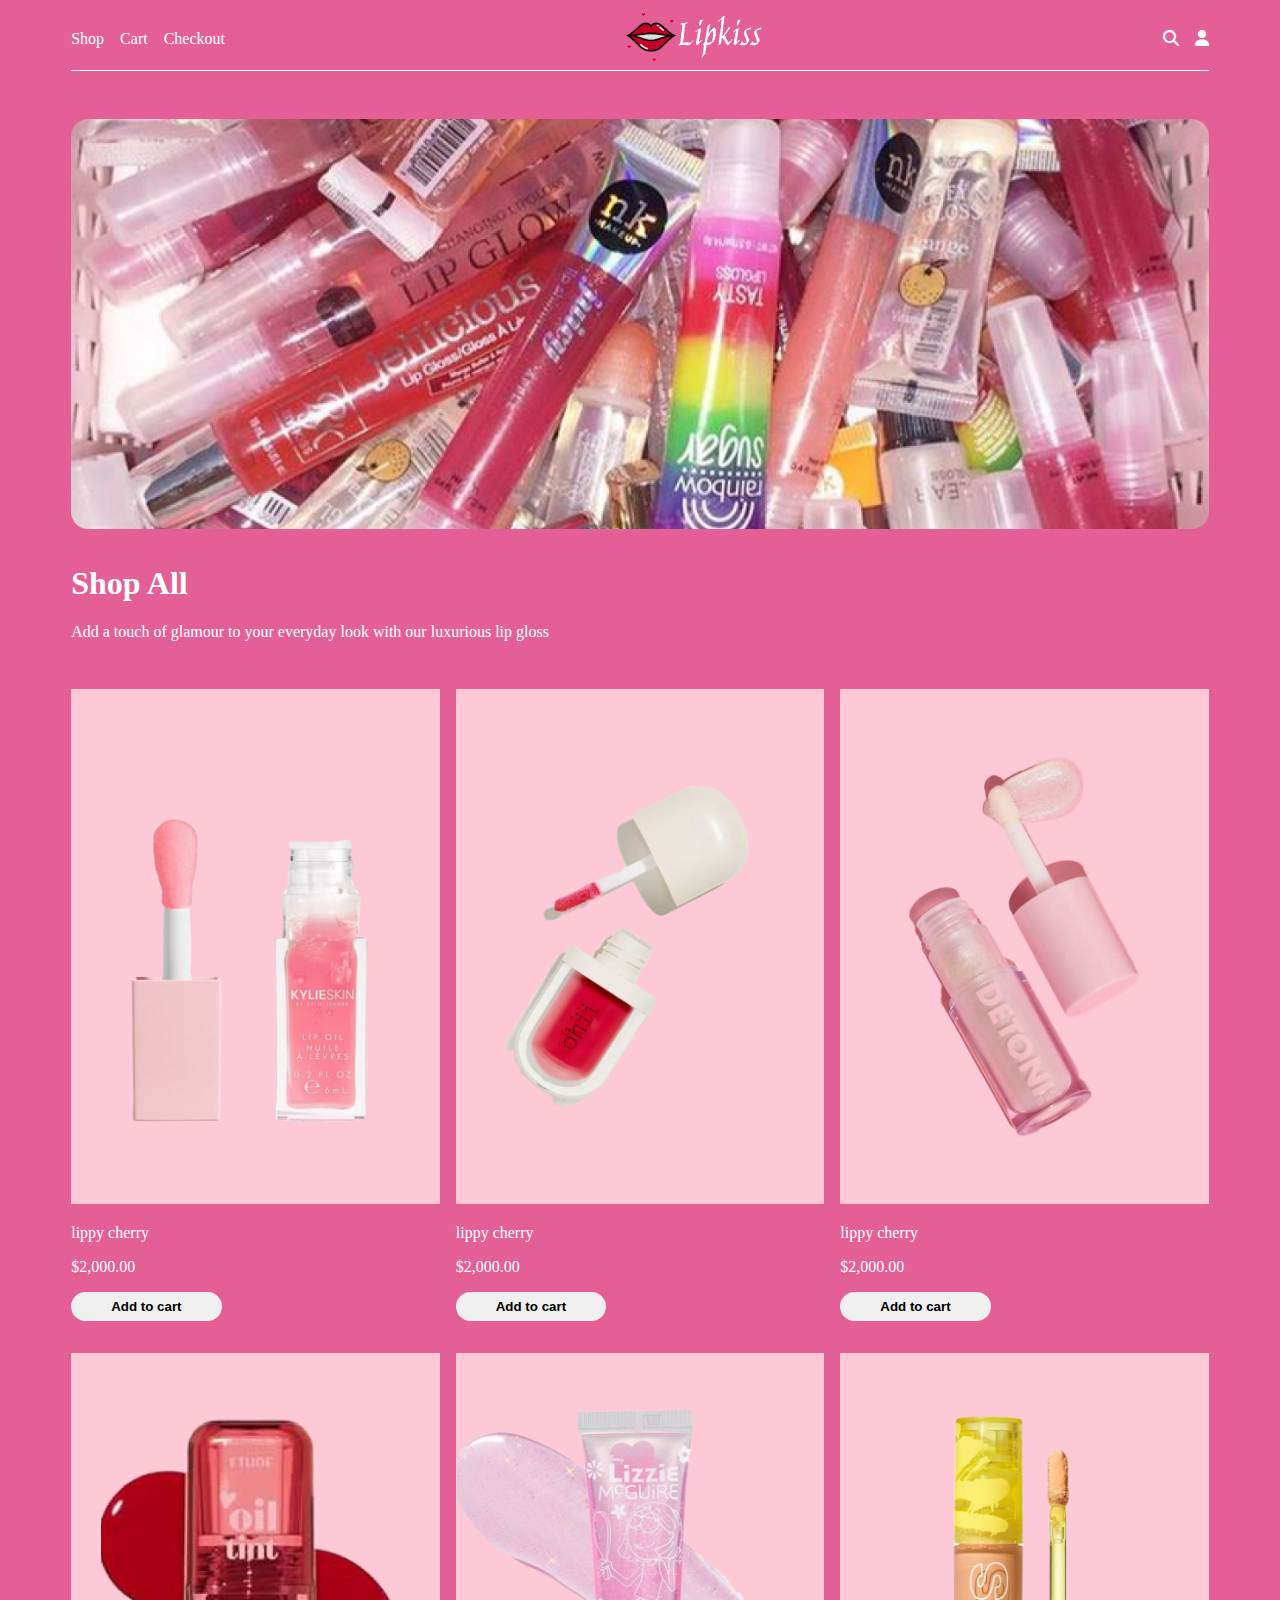
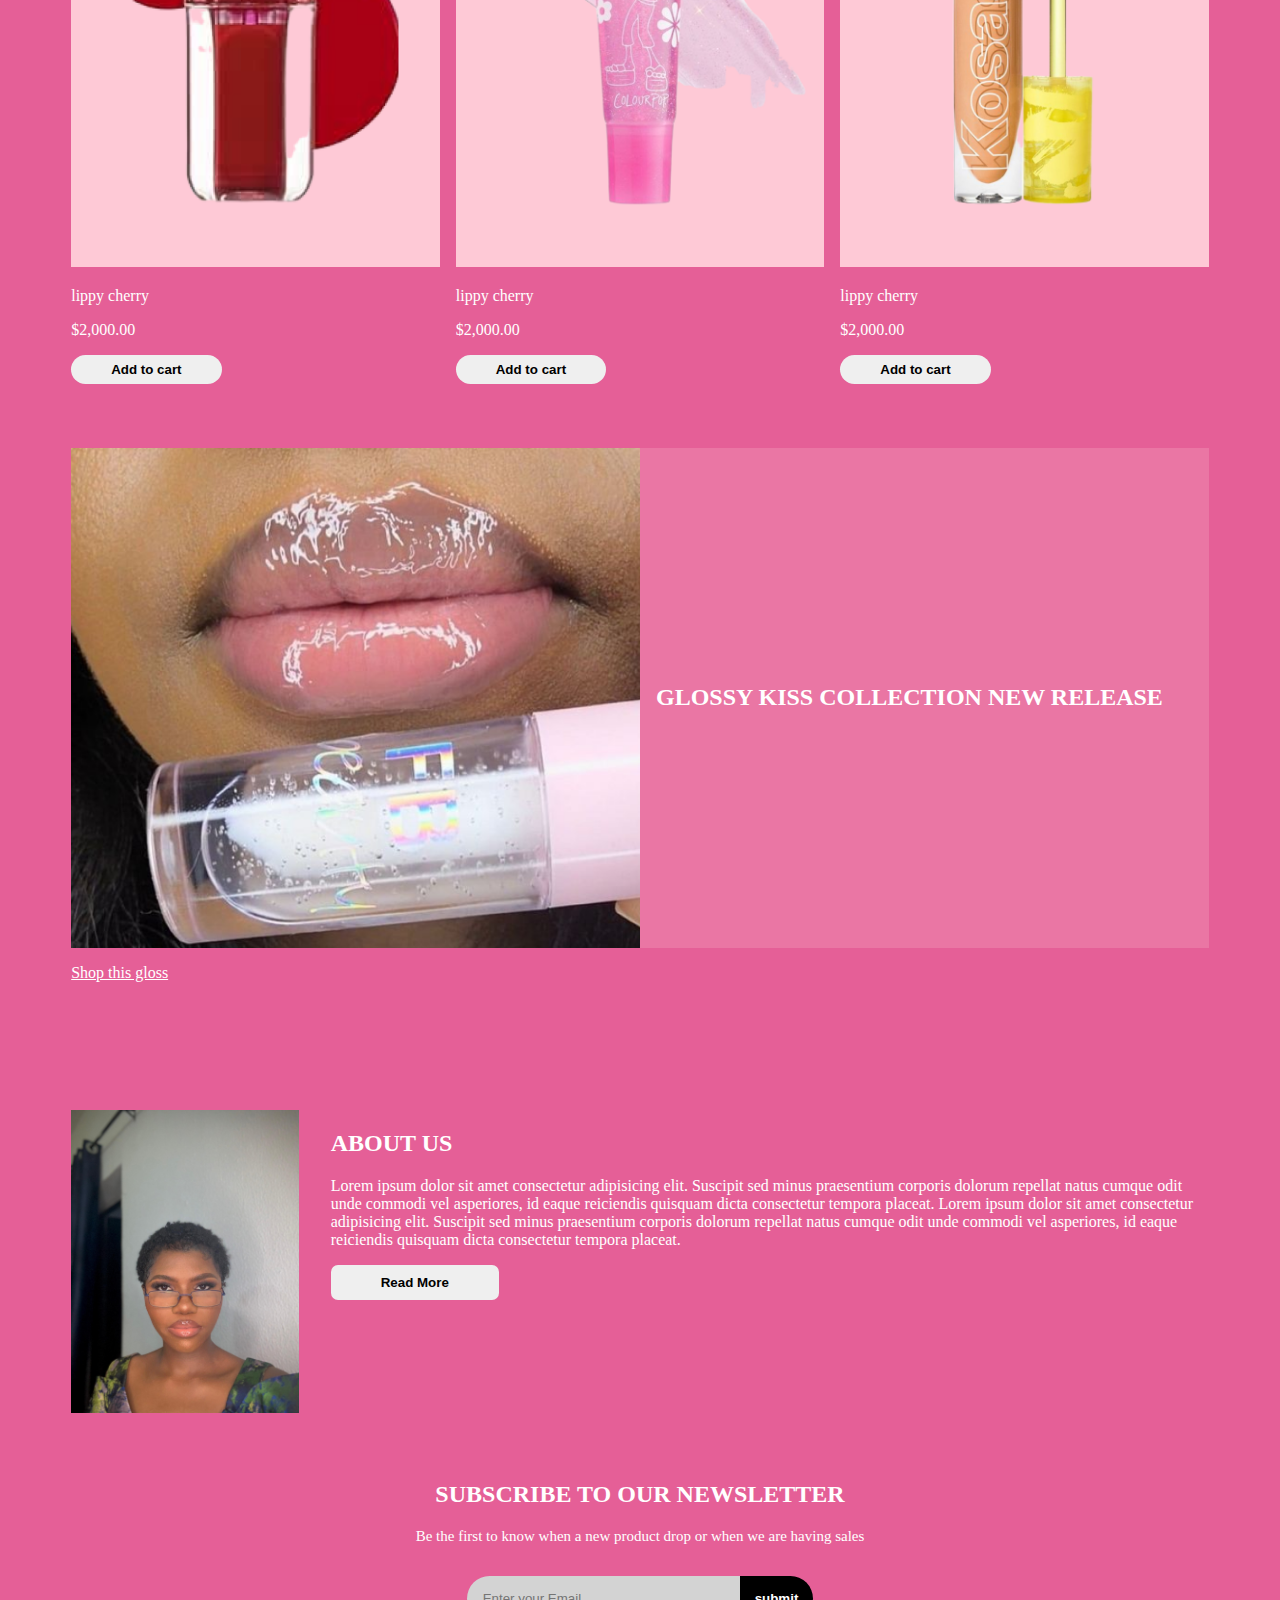
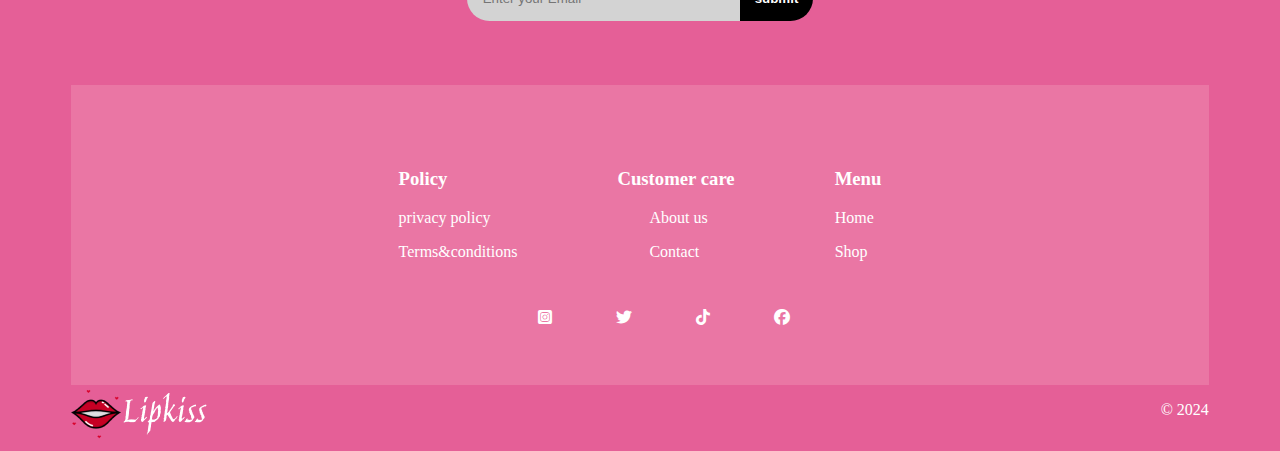
<file: index.html>
<!DOCTYPE html>
<html lang="en">
  <head>
    <meta charset="UTF-8" />
    <meta name="viewport" content="width=device-width, initial-scale=1.0" />
    <title>lipkiss website</title>
    <link rel="stylesheet" href="style.css" />
    <link
      rel="stylesheet"
      href="https://cdnjs.cloudflare.com/ajax/libs/font-awesome/6.2.0/css/all.min.css"
    />
  </head>
  <body>
    <div class="Container">
      <nav>
        <ul class="nav-link">
          <li><a href="shop.html">Shop</a></li>
          <li><a href="cart.html">Cart</a></li>
          <li><a href="checkout.html">Checkout</a></li>
        </ul>
        <div class="hamburger">
          <i class="fa-solid fa-bars"></i>
        </div>
        <a href="index.html"> <img src="./Frame 72.png" alt="" /></a>
        <div class="icon">
          <a href=""><i class="fa-solid fa-magnifying-glass"></i></a>
          <a href="login.html"><i class="fa-solid fa-user"></i></a>
        </div>
      </nav>
      <section>
        <img class="hero-image" src="./Rectangle 1.png" alt="" />
      </section>
      <section>
        <div class="hero-text">
          <h1>Shop All</h1>
          <p>
            Add a touch of glamour to your everyday look with our luxurious lip
            gloss
          </p>
        </div>
        <div class="section-image">
          <div>
            <img src="./Frame 3.png" alt="" />
            <div>
              <p>lippy cherry</p>
              <p>$2,000.00</p>
              <button>Add to cart</button>
            </div>
          </div>
          <div>
            <img src="./j9.png" alt="" width="200px" />
            <div>
              <p>lippy cherry</p>
              <p>$2,000.00</p>
              <button>Add to cart</button>
            </div>
          </div>
          <div>
            <img src="./Rectangle 4.png" alt="" width="200px" />
            <p>lippy cherry</p>
            <p>$2,000.00</p>
            <button>Add to cart</button>
          </div>
        </div>
        <div class="section-image">
          <div>
            <img src="./k0.png" alt="" width="200px" />
            <p>lippy cherry</p>
            <p>$2,000.00</p>
            <button>Add to cart</button>
          </div>
          <div>
            <img src="./ju.png" alt="" width="200px" />
            <p>lippy cherry</p>
            <p>$2,000.00</p>
            <button>Add to cart</button>
          </div>
          <div>
            <img src="./Frame 5.png" alt="" width="200px" />
            <p>lippy cherry</p>
            <p>$2,000.00</p>
            <button>Add to cart</button>
          </div>
        </div>
      </section>
      <div class="content-one">
        <section class="content">
          <div class="image">
            <div class="model-img"></div>
            <h2 class="glossy">GLOSSY KISS COLLECTION NEW RELEASE</h2>
          </div>
        </section>
        <p class="shop-gloss"><a href="./shop.html">Shop this gloss</a></p>
      </div>
      <section class="wrap">
        <div class="word">
          <!-- <div class="profile-img"></div> -->
           <img class="profile-img" src="./image.jpg" alt="" width="20%">
          <div class="word-one">
            <h2>ABOUT US</h2>
            <p class="text">
              Lorem ipsum dolor sit amet consectetur adipisicing elit. Suscipit
              sed minus praesentium corporis dolorum repellat natus cumque odit
              unde commodi vel asperiores, id eaque reiciendis quisquam dicta
              consectetur tempora placeat. Lorem ipsum dolor sit amet
              consectetur adipisicing elit. Suscipit sed minus praesentium
              corporis dolorum repellat natus cumque odit unde commodi vel
              asperiores, id eaque reiciendis quisquam dicta consectetur tempora
              placeat.
            </p>
            <button class="button">Read More</button>
          </div>
        </div>
      </section>
      <section class="newsletters">
        <h2 class="newsletter">SUBSCRIBE TO OUR NEWSLETTER</h2>
        <p class="newsletter-one">
          Be the first to know when a new product drop or when we are having
          sales
        </p>
        <div class="news">
          <input
            class="input"
            type="email"
            name="Enter your Email"
            id=""
            placeholder="Enter your Email"
          />
          <button class="submit">submit</button>
        </div>
      </section>
      <div class="foot">
        <section class="fotter">
          <div class="footer">
            <div>
              <h3>Policy</h3>
              <p>privacy policy</p>
              <p>Terms&conditions</p>
            </div>
            <div>
              <h3 class="h3">Customer care</h3>
              <p class="care">About us</p>
              <p class="care">Contact</p>
            </div>
            <div>
              <h3>Menu</h3>
              <p>Home</p>
              <p>Shop</p>
            </div>
          </div>
          <ul class="icons">
            <li><i class="fa-brands fa-square-instagram"></i></li>
            <li><i class="fa-brands fa-twitter"></i></li>
            <li><i class="fa-brands fa-tiktok"></i></li>
            <li><i class="fa-brands fa-facebook"></i></li>
          </ul>
        </section>
      </div>
      <div class="footer-logo">
        <img src="Frame 72.png" alt="" />
        <p class="image-i">&#169; 2024</p>
      </div>
    </div>
    
    <script>
      const hamburger = document.querySelector(".hamburger");
      const navLink = document.querySelector(".nav-link");

      hamburger.addEventListener("click", function () {
        navLink.classList.toggle("show-nav");
      });
    </script>
  </body>
</html>
</file>
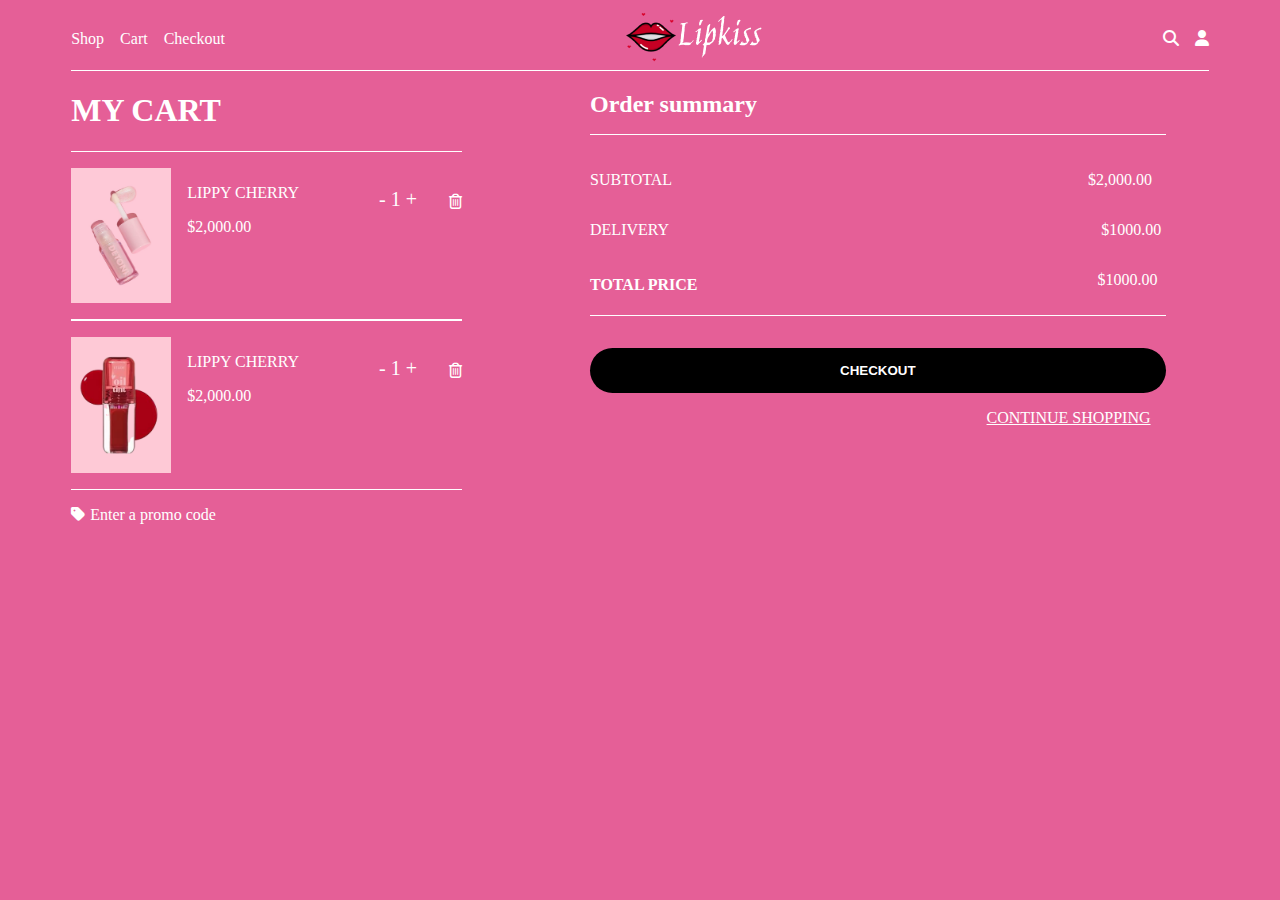
<file: cart.html>
<!DOCTYPE html>
<html lang="en">
  <head>
    <meta charset="UTF-8" />
    <meta name="viewport" content="width=device-width, initial-scale=1.0" />
    <title>Document</title>
    <link rel="stylesheet" href="style.css " />
    <link
      rel="stylesheet"
      href="https://cdnjs.cloudflare.com/ajax/libs/font-awesome/6.2.0/css/all.min.css"
    />
  </head>
  <body>
    <div class="Container">
      <nav>
        <ul class="nav-link">
          <li><a href="shop.html">Shop</a></li>
          <li><a href="cart.html">Cart</a></li>
          <li><a href="checkout.html">Checkout</a></li>
        </ul>
        <div class="hamburger">
          <i class="fa-solid fa-bars"></i>
        </div>
        <a href="index.html"> <img src="./Frame 72.png" alt="" /></a>
        <div class="icon">
          <a href=""><i class="fa-solid fa-magnifying-glass"></i></a>
          <a href="login.html"><i class="fa-solid fa-user"></i></a>
        </div>
      </nav>
      <div class="cart-cont">
        <section class="summary">
          <h1 class="my-cart">MY CART</h1>
          <div class="cart-wrap">
            <img src="./md.png" alt="" width="100px" />
            <div>
              <p>LIPPY CHERRY</p>
              <p>$2,000.00</p>
            </div>
            <div class="add">
              <p class="number">- 1 +</p>
              <p><i class="fa-regular fa-trash-can"></i></p>
            </div>
          </div>
          <div class="cart-wrap">
            <img src="./jg.png" alt="" width="100px" />
            <div>
              <p>LIPPY CHERRY</p>
              <p>$2,000.00</p>
            </div>
            <div class="add">
              <p class="number">- 1 +</p>
              <p><i class="fa-regular fa-trash-can"></i></p>
            </div>
          </div>
          <div class="promo-code">
            <p class="fa-solid"><i class="fa-solid fa-tag"></i></p>
            <p>Enter a promo code</p>
          </div>
        </section>
        <div class="sub">
          <h2 class="order">Order summary</h2>
          <div class="subtotal">
            <p>SUBTOTAL</p>
            <p>$2,000.00</p>
          </div>
          <div class="delivery">
            <p>DELIVERY</p>
            <p>$1000.00</p>
          </div>
          <div class="total">
            <h4>TOTAL PRICE</h4>
            <p>$1000.00</p>
          </div>
          <button class="check">CHECKOUT</button>
          <a href="./shop.html"><p class="shopping">CONTINUE SHOPPING</p></a>
        </div>
      </div>
    </div>
    <script>
      const hamburger = document.querySelector(".hamburger");
      const navLink = document.querySelector(".nav-link");

      hamburger.addEventListener("click", function () {
        navLink.classList.toggle("show-nav");
      });
    </script>
  </body>
</html>
</file>
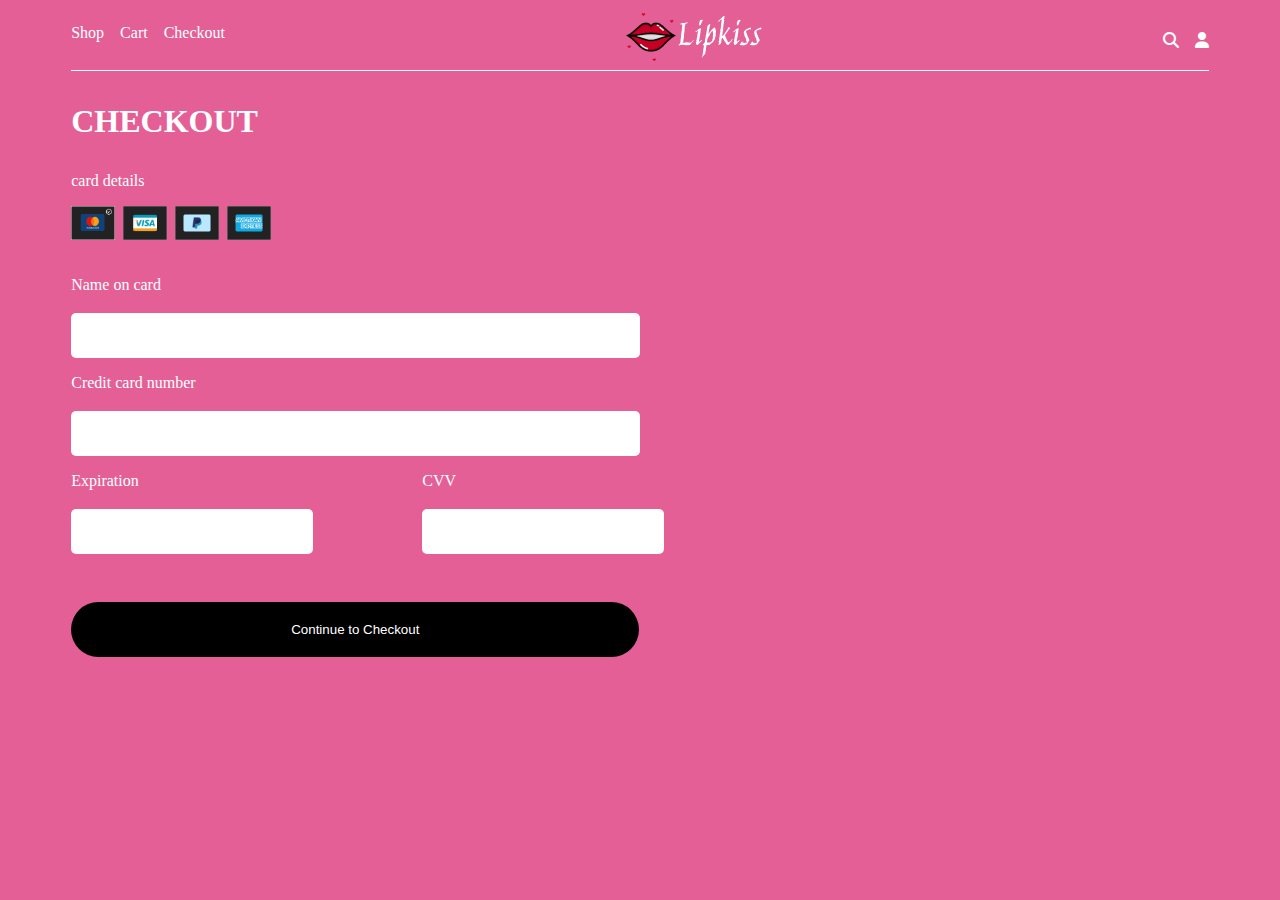
<file: checkout.html>
<!DOCTYPE html>
<html lang="en">
  <head>
    <meta charset="UTF-8" />
    <meta name="viewport" content="width=device-width, initial-scale=1.0" />
    <title>Document</title>
    <link rel="stylesheet" href="checkout.css" />
    <link
      rel="stylesheet"
      href="https://cdnjs.cloudflare.com/ajax/libs/font-awesome/6.2.0/css/all.min.css"
    />
  </head>
  <body>
    <div class="Container">
      <nav>
        <ul class="nav-link">
          <li><a href="shop.html">Shop</a></li>
          <li><a href="cart.html">Cart</a></li>
          <li><a href="checkout.html">Checkout</a></li>
        </ul>
        <div class="hamburger">
          <i class="fa-solid fa-bars"></i>
        </div>
        <a href="index.html"> <img src="./Frame 72.png" alt="" /></a>
        <div class="icon">
          <a href=""><i class="fa-solid fa-magnifying-glass"></i></a>
          <a href="login.html"><i class="fa-solid fa-user"></i></a>
        </div>
      </nav>
      <section class="wrapper">
        <h1 class="checkout">CHECKOUT</h1>
        <p class="card-details">card details</p>
        <img class="payment" src="./Frame 70.png" alt="" width="200px" />
        <div class="name-card">
            <div class="card-width">
              <label for="name-card">Name on card</label>
              <input id="name-card" type="text" />
            </div>
            <div class="card-width">
              <label for="credit-card">Credit card number</label>
              <input id="name-card" type="text" class="credit-card" />
            </div>
          </div>
          <div class="expiration">
            <div >
              <label for="expire" class="expire">Expiration</label>
              <input id="name-card" type="text" class="expire" />
            </div>
            <div>
              <label for="cvv" class="cvv">CVV</label>
              <input id="name-card" type="text" class="cvv" />
            </div>
          </div>
          <button class="button-checkout" type="submit">
            Continue to Checkout
          </button>
        </div>
        <div>

      </section>
    </div>
    <script>
      const hamburger = document.querySelector(".hamburger");
      const navLink = document.querySelector(".nav-link");

      hamburger.addEventListener("click", function () {
        navLink.classList.toggle("show-nav");
      });
    </script>
  </body>
</html>
</file>
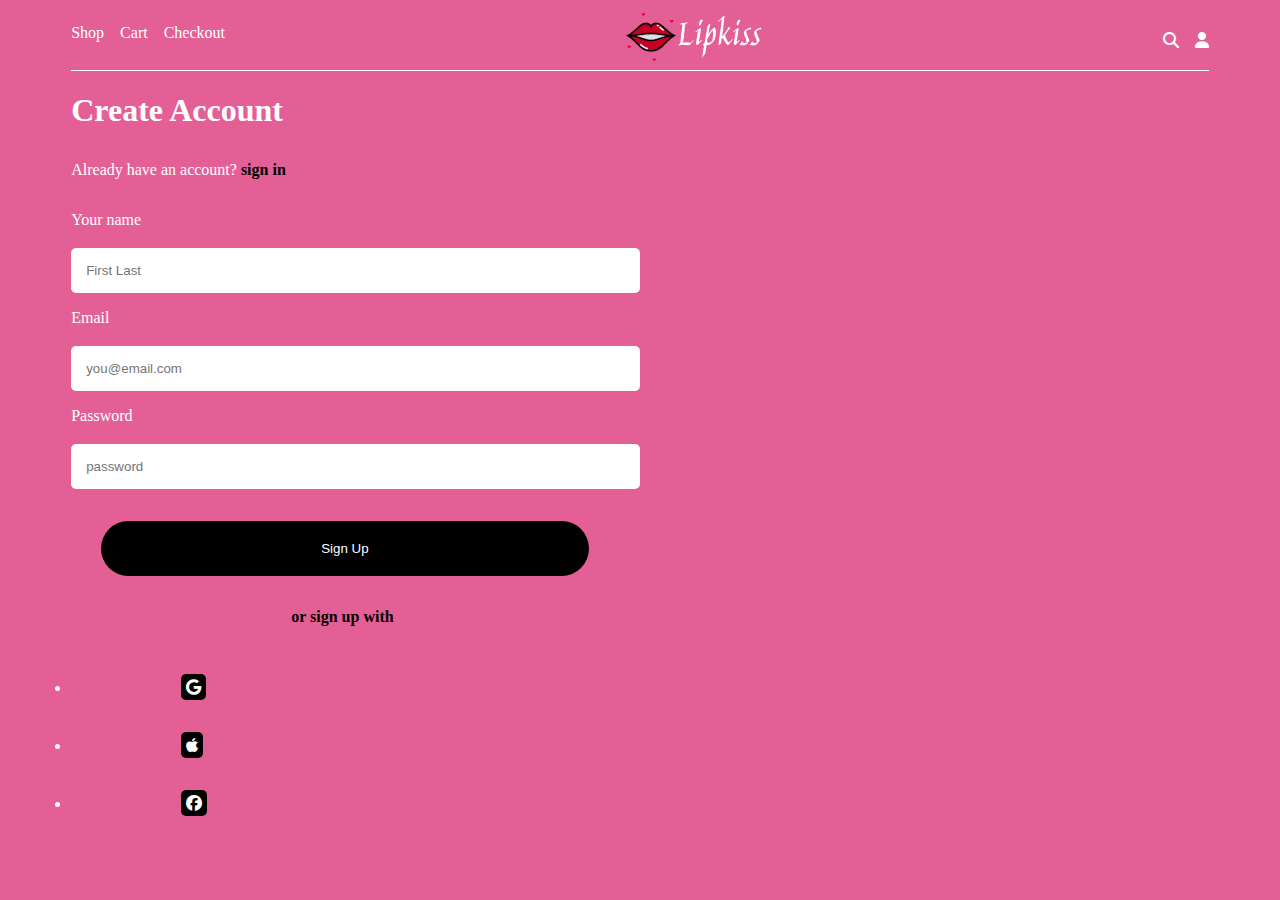
<file: login.html>
<!DOCTYPE html>
<html lang="en">
  <head>
    <meta charset="UTF-8" />
    <meta name="viewport" content="width=device-width, initial-scale=1.0" />
    <title>Document</title>
    <link rel="stylesheet" href="checkout.css" />
    <link
      rel="stylesheet"
      href="https://cdnjs.cloudflare.com/ajax/libs/font-awesome/6.2.0/css/all.min.css"
    />
  </head>
  <body>
    <div class="Container">
      <nav>
        <ul class="nav-link">
          <li><a href="shop.html">Shop</a></li>
          <li><a href="cart.html">Cart</a></li>
          <li><a href="checkout.html">Checkout</a></li>
        </ul>
        <div class="hamburger">
          <i class="fa-solid fa-bars"></i>
        </div>
        <a href="index.html"> <img src="./Frame 72.png" alt="" /></a>
        <div class="icon">
          <a href=""><i class="fa-solid fa-magnifying-glass"></i></a>
          <a href="login.html"><i class="fa-solid fa-user"></i></a>
        </div>
      </nav>
      <div class="Account">
        <h1 class="create">Create Account</h1>
        <p class="already">Already have an account? <span>sign in</span></p>
        <div>
          <div>
            <label for="">Your name</label>
            <input type="text" placeholder="First Last" />
          </div>
          <div>
            <label for="">Email</label>
            <input type="email" name="" id="" placeholder="you@email.com" />
          </div>
          <div>
            <label for="">Password</label>
            <input type="password" name="" id="" placeholder="password" />
          </div>
        </div>
       <button class="sign-up">Sign Up</button>
       <p class="sign">or sign up with</p>
       <ul class="fabrand">
        <li><i class="fa-brands fa-google"></i></li>
        <li><i class="fa-brands fa-apple"></i></li>
        <li><i class="fa-brands fa-facebook"></i></li>
       </ul>
      </div>
    </div>
    <script>
      const hamburger = document.querySelector(".hamburger");
      const navLink = document.querySelector(".nav-link");

      hamburger.addEventListener("click", function () {
        navLink.classList.toggle("show-nav");
      });
    </script>
    </body>
    </html>
</file>
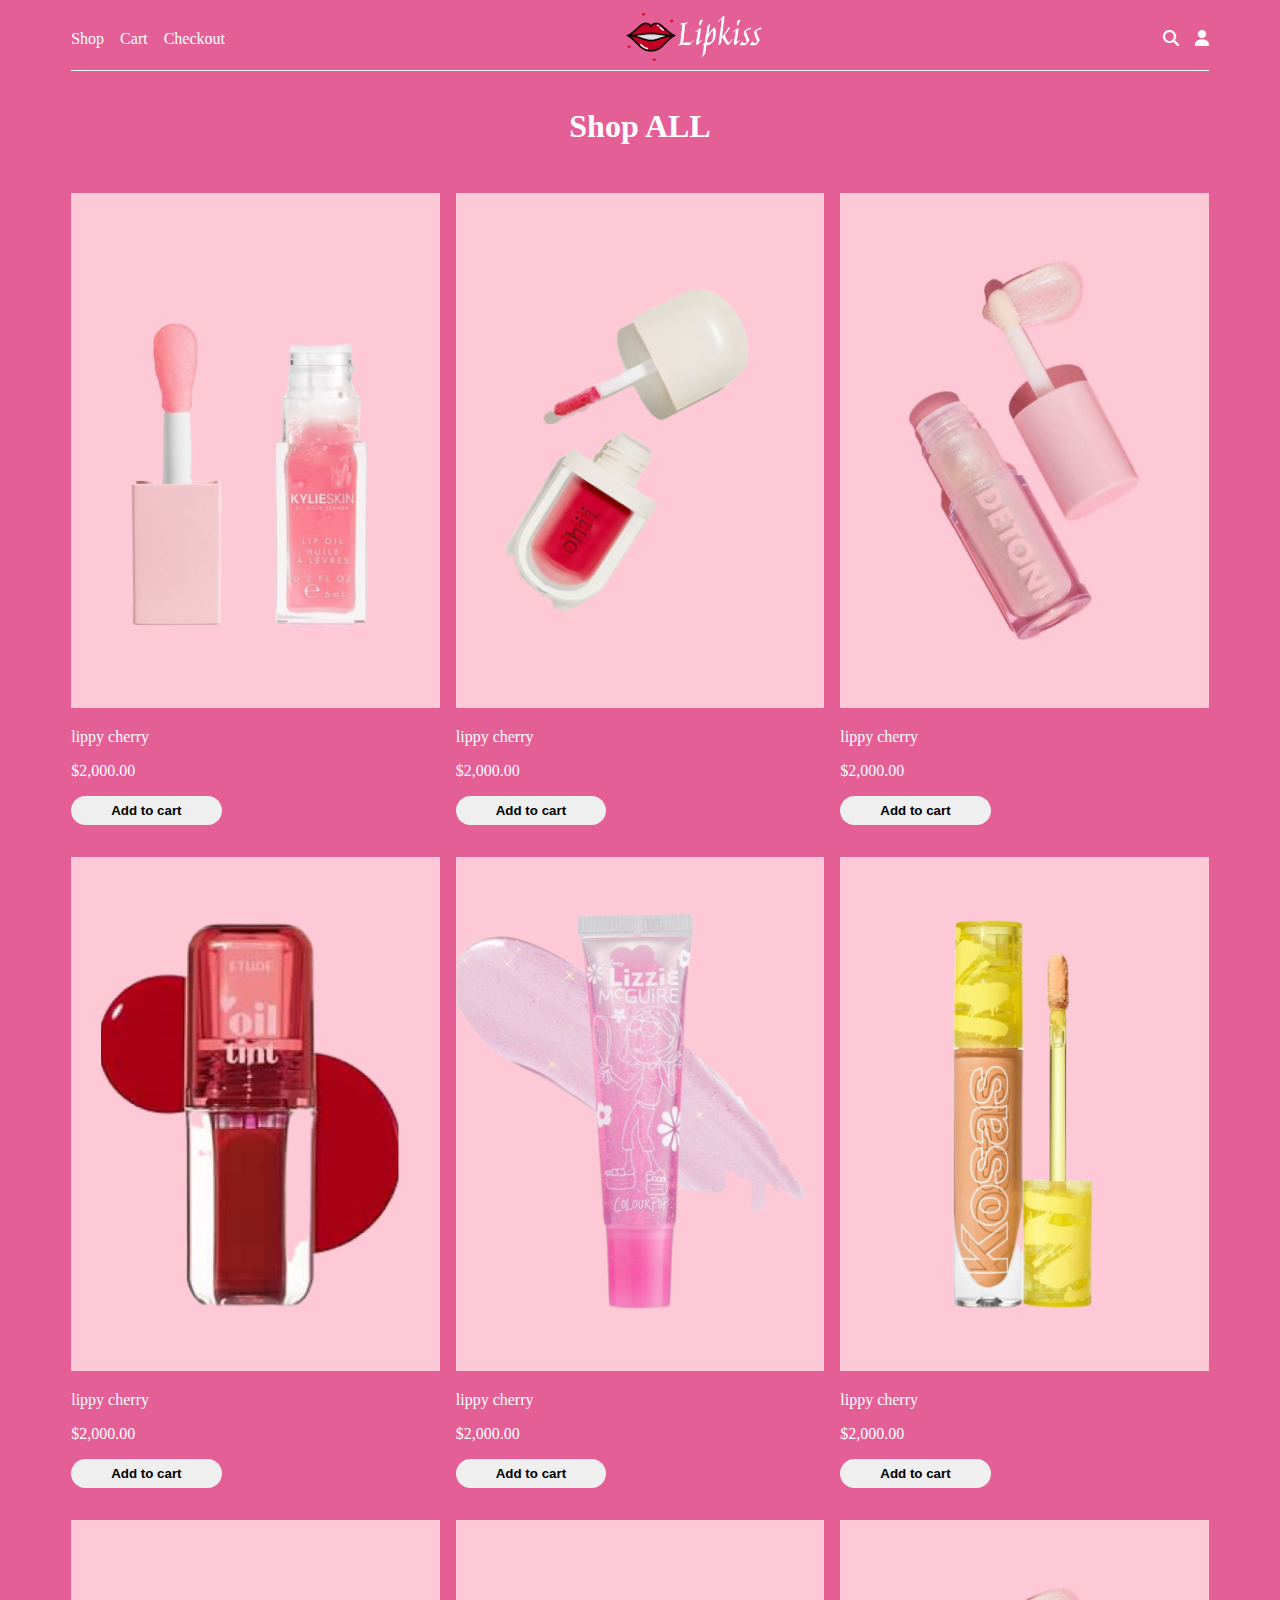
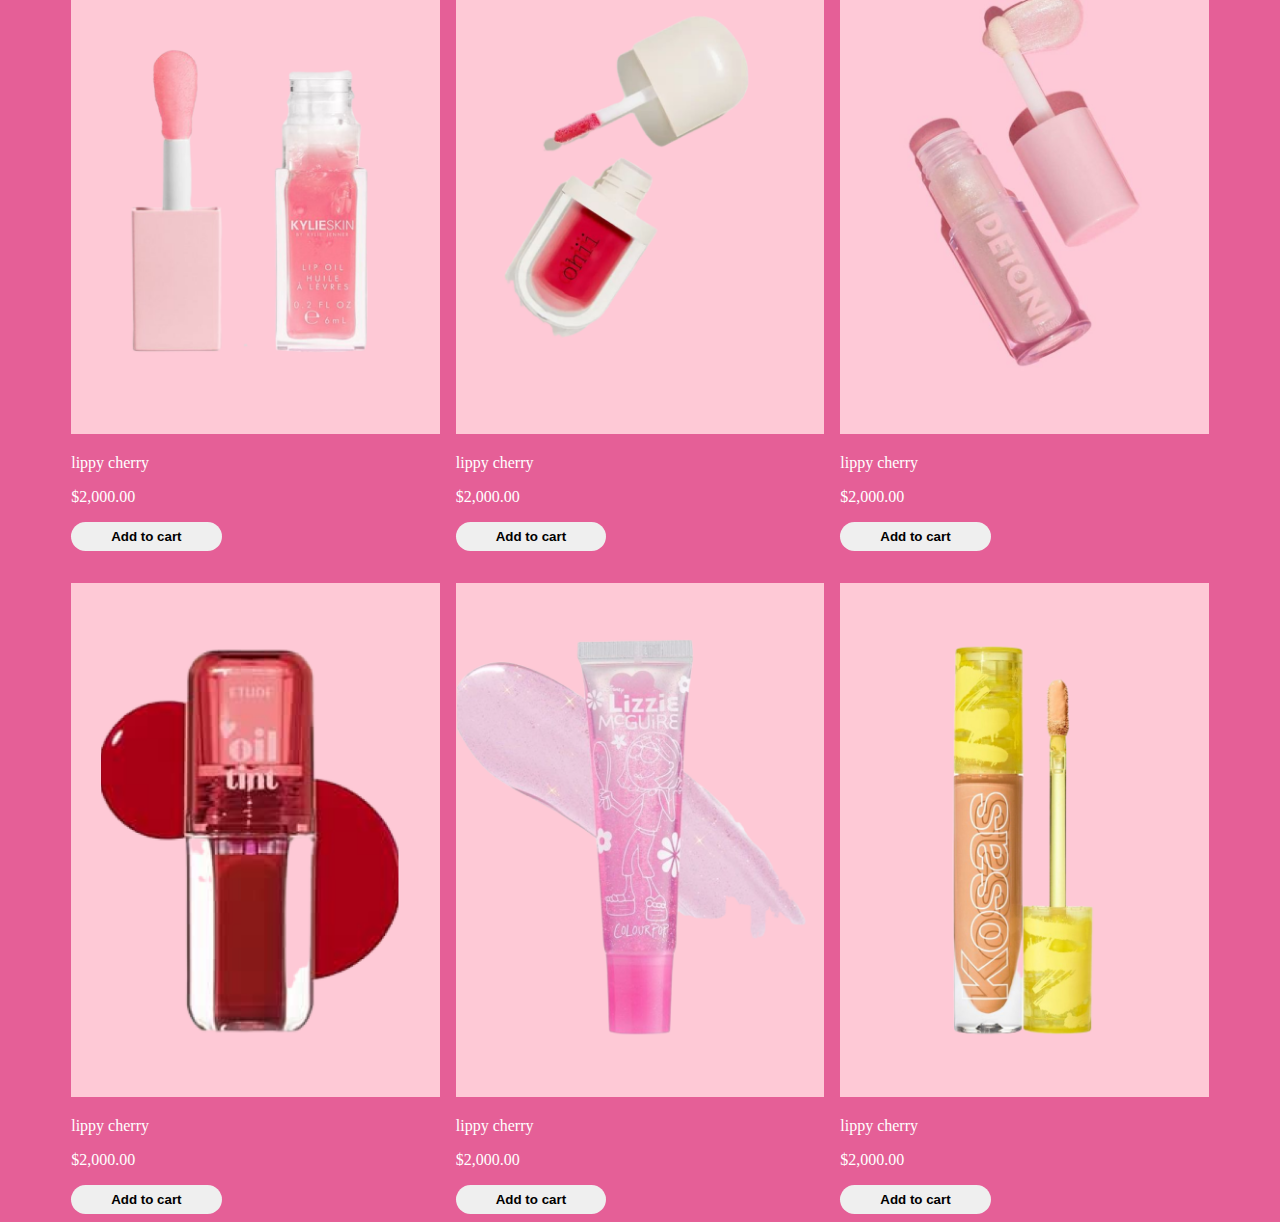
<file: shop.html>
<!DOCTYPE html>
<html lang="en">
<head>
    <meta charset="UTF-8">
    <meta name="viewport" content="width=device-width, initial-scale=1.0">
    <title>Document</title>
    <link rel="stylesheet" href="style.css">
    <link
    rel="stylesheet"
    href="https://cdnjs.cloudflare.com/ajax/libs/font-awesome/6.2.0/css/all.min.css"
  />
</head>
<body>
    <div class="Container">
        <nav>
            <ul class="nav-link">
              <li><a href="shop.html">Shop</a></li>
              <li><a href="cart.html">Cart</a></li>
              <li><a href="checkout.html">Checkout</a></li>
            </ul>
            <div class="hamburger">
              <i class="fa-solid fa-bars"></i>
            </div>
            <a href="index.html"> <img src="./Frame 72.png" alt=""/></a>
            <div class="icon">
              <a href=""><i class="fa-solid fa-magnifying-glass"></i></a>
              <a href="login.html"><i class="fa-solid fa-user"></i></a>
            </div>
          </nav>
          <h1 class="shop-all">Shop ALL</h1>
        <div class="section-image">
            <div>
              <img src="./Frame 3.png" alt="" width="200px" />
              <p>lippy cherry</p>
              <p>$2,000.00</p>
              <button>Add to cart</button>
            </div>
            <div>
              <img src="./j9.png" alt="" width="200px" />
              <p>lippy cherry</p>
              <p>$2,000.00</p>
              <button>Add to cart</button>
            </div>
            <div>
              <img src="./Rectangle 4.png" alt="" width="200px" />
              <p>lippy cherry</p>
              <p>$2,000.00</p>
              <button>Add to cart</button>
            </div>
          </div>
          <div class="section-image">
            <div>
              <img src="./k0.png" alt="" width="200px" />
              <p>lippy cherry</p>
              <p>$2,000.00</p>
              <button>Add to cart</button>
            </div>
            <div>
              <img src="./ju.png" alt="" width="200px" />
              <p>lippy cherry</p>
              <p>$2,000.00</p>
              <button>Add to cart</button>
            </div>
            <div>
              <img src="./Frame 5.png" alt="" width="200px" />
              <p>lippy cherry</p>
              <p>$2,000.00</p>
              <button>Add to cart</button>
            </div>
          </div>
        </section>
        <div class="section-image">
            <div>
              <img src="./Frame 3.png" alt="" width="200px" />
              <p>lippy cherry</p>
              <p>$2,000.00</p>
              <button>Add to cart</button>
            </div>
            <div>
              <img src="./j9.png" alt="" width="200px" />
              <p>lippy cherry</p>
              <p>$2,000.00</p>
              <button>Add to cart</button>
            </div>
            <div>
              <img src="./Rectangle 4.png" alt="" width="200px" />
              <p>lippy cherry</p>
              <p>$2,000.00</p>
              <button>Add to cart</button>
            </div>
          </div>
          <div class="section-image">
            <div>
              <img src="./k0.png" alt="" width="200px" />
              <p>lippy cherry</p>
              <p>$2,000.00</p>
              <button>Add to cart</button>
            </div>
            <div>
              <img src="./ju.png" alt="" width="200px" />
              <p>lippy cherry</p>
              <p>$2,000.00</p>
              <button>Add to cart</button>
            </div>
            <div>
              <img src="./Frame 5.png" alt="" width="200px" />
              <p>lippy cherry</p>
              <p>$2,000.00</p>
              <button>Add to cart</button>
            </div>
          </div>
    </div>
    <script>
      const hamburger = document.querySelector(".hamburger");
      const navLink = document.querySelector(".nav-link");

      hamburger.addEventListener("click", function () {
        navLink.classList.toggle("show-nav");
      });
    </script>
</body>
</html>
</file>
<file: style.css>
* {
    padding: 0;
    box-sizing: border-box;
}

body {
    background-color: #E55F97;
    font-family: Georgia, 'Times New Roman', Times, serif;
}

.Container {
    width: 90%;
    margin: 0 auto;
}

nav {
    display: flex;
    justify-content: space-between;
    align-items: center;
    border-bottom: 1px solid white;
    padding: 0;
}

.nav-link {
    display: flex;
    gap: 1rem;
    list-style: none;
    color: white;
}

li:hover {
    color: white;
    background-color: black;
    border-radius: 5px;
    padding: 5px;
}

a {
    text-decoration: none;
    color: white;
    justify-content: left;
}

.icon {
    display: flex;
    gap: 1rem;
}

.hamburger {
    display: none;
}

.hero-image {
    width: 100%;
    padding-top: 3rem;
}

.section-image {
    display: flex;
    justify-content: space-between;
    color: white;
    margin: 0;
    margin-top: 2rem;
    gap: 1rem;
}

.section-image img {
    width: 100%;
}

.hero-text {
    color: white;
    margin-top: 2rem;
    margin-bottom: 3rem;
}

button {
    padding: 7px;
    padding-left: 40px;
    padding-right: 40px;
    border-radius: 100px;
    border: none;
    font-weight: bold;
    cursor: pointer;
}

.content {
    width: 100%;
    height: 500px;
    background-color: #fec9d638;
}

.image {
    width: 100%;
    height: 100%;
    display: flex;
    align-items: center;
}

.model-img {
    width: 50%;
    height: 100%;
    background-position: top;
    background-size: cover;
    background-repeat: no-repeat;
    background-image: url('Rectangle 5.png');
}
.profile-img{
    /* width: 100%; */
    background-image: url(image.jpg);
    background-position: top;
    background-size: cover;
}

.glossy {
    color: white;
    padding: 1rem;
    width: 50%;
}

.shop-gloss {
    text-decoration: underline;
    font-weight: lighter;
    color: white;
}

.content-one {
    padding-top: 4rem;
}

.word {
    display: flex;
    gap: 2rem;
}

.word-one {
    float: right;
    color: white;
}

.wrap {
    padding-top: 7rem;
    width: 100%;
}

.text {
    font-weight: lighter;
    width: 100%;
}

.button {
    padding: 10px;
    padding-left: 50px;
    padding-right: 50px;
    border-radius: 7px;
    border: none;
    cursor: pointer;
}

.newsletter {
    display: flex;
    justify-content: center;
    align-items: center;
    color: white;
}
.newsletter-one{
    color: white;
    font-size: 15px;
    font-weight: 10px;
    display: flex;
    justify-content: center;
}
.news {
    display: flex;
    justify-content: center;
    padding-top: 1rem;

}

.submit {
    background-color: black;
    color: white;
    padding-left: 50px;
    padding-right: 50px;
    padding: 15px;
    border-radius: 0 50px 50px 0;
}

.input {
    border-radius: 50px 0 0 50px;
    border: none;
    padding-left: 1rem;
    padding-right: 5rem;
    background-color: lightgray;
}

.newsletters {
    padding-top: 3rem;
}

.fotter {
    width: 100%;
    height: 300px;
    background-color: #fec9d638;
}

.footer {
    display: flex;
    flex-direction: row;
    justify-content: center;
    padding-top: 4rem;
    color: white;
    cursor: pointer;
    width: 100%;
    gap: 100px;
    
}

.care {
    padding-left: 2rem;
}

.foot {
    padding-top: 4rem;
}

.icons {
    display: flex;
    justify-content: center;
    align-items: center;
    padding-left: 3rem;
    padding-top: 1rem;
    gap: 4rem;
    cursor: pointer;
    list-style: none;
    color: white;
}

.footer-logo {
    display: flex;
    justify-content: space-between;
}

.image-i {
    color: white;
}

.shop-all {
    color: white;
    display: flex;
    justify-content: center;
    padding-top: 1rem;
    padding-bottom: 1rem;
}

.cart-wrap {
    display: flex;
    gap: 1rem;
    color: white;
    border-top: 1px solid white;
    border-bottom: 1px solid white;
    padding-top: 1rem;
    padding-bottom: 1rem;
}

.add {
    display: flex;
    gap: 2rem;
    padding-left: 4rem;
    cursor: pointer;
    color: white;
}

.fa-regular {
    font-size: 15px;
    padding-top: 10px;
    color: white;
}

.number {
    font-size: 20px;
    color: white;
}

.order {
    border-bottom: 1px solid white;
    padding-bottom: 1rem;
    color: white;

}

.cart-cont {
    display: flex;
    gap: 8rem;
}

.subtotal {
    display: flex;
    gap: 26rem;
    color: white;
}

.delivery {
    display: flex;
    gap: 27rem;
    color: white;
}

.total {
    display: flex;
    gap: 25rem;
    border-bottom: 1px solid white;
    color: white;
}

.check {
    background-color: black;
    color: white;
    padding: 15px;
    padding-left: 250px;
    padding-right: 250px;
    margin-top: 2rem;
}

.fa-solid {
    color: white;
}

.promo-code {
    display: flex;
    gap: 5px;
    color: white;
}

.shopping {
    display: flex;
    justify-content: right;
    text-decoration: underline;
    font-weight: lighter;
    color: white;
    margin-right: 15px;
}

.my-cart {
    color: white;
}

.show-nav {
    display: flex !important;
}

@media screen and (max-width:600px) {
    .nav-link {
        display: none;
        flex-direction: column;
        gap: 1rem;
        align-items: end;
    }

    .hamburger {
        display: block;
    }

    .section-image {
        flex-wrap: wrap;
    }

    .image {
        flex-direction: column;
        /* align-items: center; */
    }

    .model-img {
        width: 100%;
    }

    .glossy {
        width: 100%;
    }
    .footer{
        display: flex;
        flex-direction: row;
        gap: 10px;
        justify-content: center;
        width: 100%;
    }
    .cart-cont{
        width: 100%;
        flex-direction: column;
    }
    .subtotal{
        gap: 50%;
    }
    .delivery{
        gap: 50%;
    }
    .total{
        gap: 40%;
    }
    .check{
        width: 50%;
        padding-left: 50%;
        padding-right: 50%;
        text-align: center;
    }
    .shopping{
        /* display: flex; */
        margin: 0;
        padding-bottom: 1rem;
        padding-top: 1rem;
    }
    .add{
        gap: 7px;
    }
    .profile-img{
        width: 100%;
        height: 100%;
        
    }
    .newsletter{
        display: block;
        font-size: 1.2rem;
    }
    .word{
        display: block;
    }
    .button{
        margin-bottom: 1rem;
    }
    .text{
        font-weight: lighter;
        font-size: small;
    }
    .h3{
        display: flex;
        justify-content: center;
    }
    .icons{
        padding-left: 0;
    }
    .newsletter-one{
        font-size: 10px;
    }
}
</file>
<file: checkout.css>
* {
    padding: 0;
    box-sizing: border-box;
}

body {
    background-color: #E55F97;
    font-family: Georgia, 'Times New Roman', Times, serif;
}

.Container {
    width: 90%;
    margin: 0 auto;
}

nav {
    display: flex;
    justify-content: space-between;
    border-bottom: 1px solid white;
    padding: 0;
}

.nav-link {
    display: flex;
    gap: 1rem;
    list-style: none;
    color: white;
}

li :hover {
    color: white;
    background-color: black;
    border-radius: 5px;
    padding: 5px;
}

a {
    text-decoration: none;
    color: white;
    justify-content: left;
}

.icon {
    display: flex;
    gap: 1rem;
    padding-top: 0;
}

.hamburger {
    display: none;
}

.fa-solid {
    color: white;
    margin-top: 1.5rem;
}
input {
    width: 50%;
    padding: 15px;
    margin-top: 1rem;
    margin-bottom: 1rem;
    border-radius: 5px;
    border: none;
}

label {
    display: block;
    margin-bottom: 3px;
    color: white;
}

.expiration input {
    width: 117%;
}

.expiration {
    display: flex;
    gap: 9rem;

}

.button-checkout {
    background-color: black;
    color: white;
    padding: 20px;
    padding-left: 220px;
    padding-right: 220px;
    margin-top: 2rem;
    border-radius: 50px;
    border: none;
}

.payment {
    margin-bottom: 2rem;
}

.card-details {
    color: white;
    margin-top: 2rem;
}

.checkout {
    color: white;
    margin-top: 2rem;
    margin-bottom: 1rem;
}
.fa-brands{
    background-color: black;
    padding: 5px;
    border-radius: 5px;
    margin-left: 110px;
    margin-top: 2rem;
}
.sign-up{
    background-color: black;
    color: white;
    padding: 20px;
    padding-left: 220px;
    padding-right: 220px;
    margin-top: 1rem;
    border-radius: 50px;
    border: none;
    margin-left: 30px;
}
.sign{
    margin-left: 220px;
    margin-top: 2rem;
    color: black;
    font-weight: bold;
}
.Account{
color: white;
}
span{
    color: black;
    font-weight: bold;
}
.create {
    margin-bottom: 2rem;
}
.already{
    margin-bottom: 2rem;
}

.show-nav {
    display: flex !important;
}

@media screen and (max-width:540px) {
    .nav-link {
        display: none;
        flex-direction: column;
        gap: 1rem;
        align-items: end;
    }

    .hamburger {
        display: block;
    }
.wrapper{
    width: 100%;
}
.card-width{
    flex-direction: row;
}
input{
    width: 100%;
}
.expiration{
    gap: 40px;
    width: 93%;
}
.button-checkout, .sign-up{
    background-color: black;
    color: white;
    margin-top: 2rem;
    border-radius: 50px;
    border: none;
    width: 100%;
    padding-left: 0;
    padding-right: 0;
    margin-left: 0;
}
.sign{
    display: flex;
    margin-left: 0;
    justify-content: center;
}
.fabrand{
    gap: 0;
    display: flex;
    justify-content: center;
    text-align: center;
    margin-left: 0;
    width: 70%;
}
}
</file>
